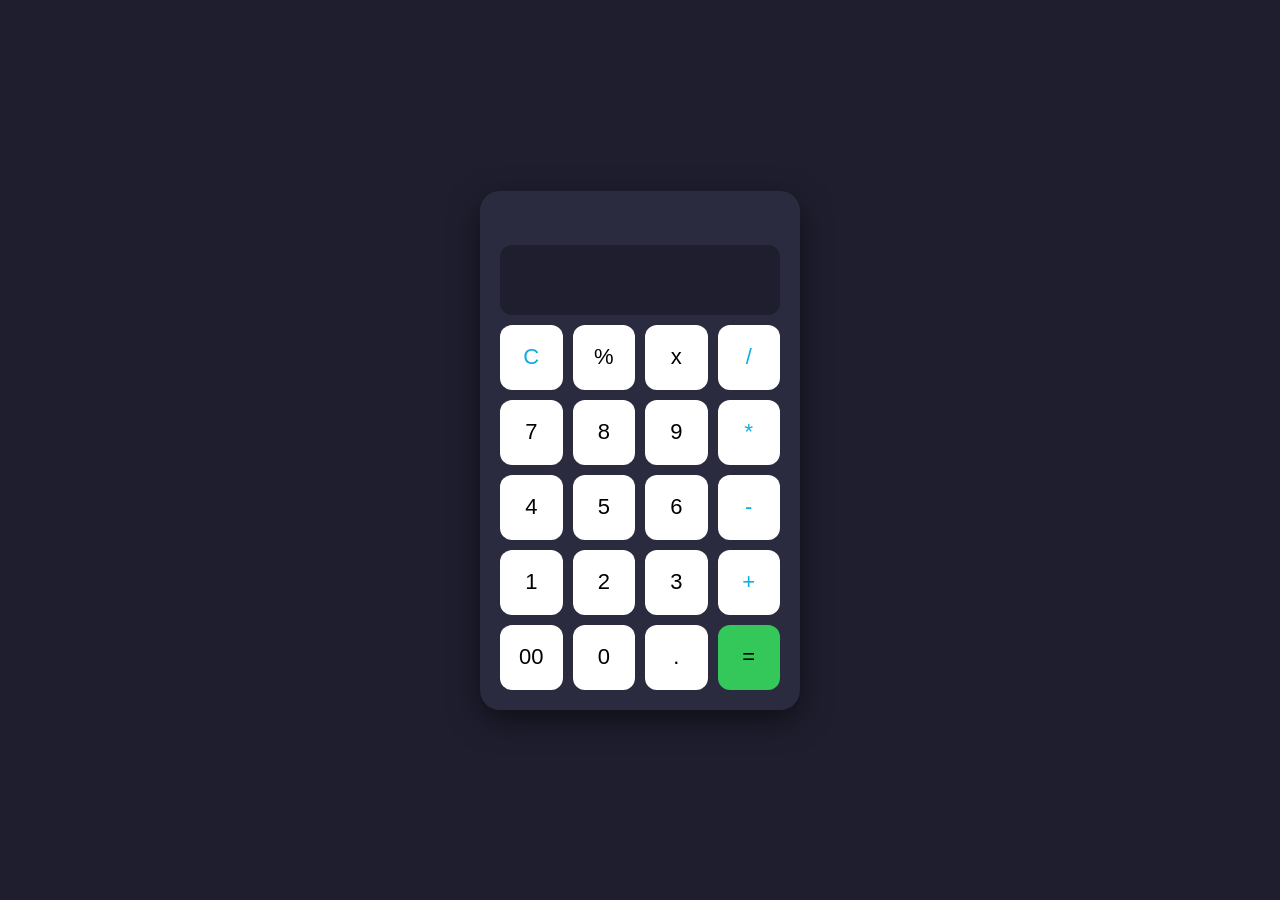
<file: Task/index.html>
<!DOCTYPE html>
<html lang="en">
<head>
    <meta charset="UTF-8">
    <meta name="viewport" content="width=device-width, initial-scale=1.0">
    <title>Calculator</title>
    <link rel="stylesheet" href="style.css">
</head>
<body>
    <div class="div-1">
        <div class="div-2">
            <h1 id="header"></h1>
            <input type="text" id="text-1">
            <button id="clear" onclick="Clear(id)">C</button>
            <button id="percent" onclick="Percent(id)">%</button>
            <button id="delete" onclick="Delete(id)">x</button>
            <button id="slash" onclick="OperationCall(id)">/</button>
            <button id="seven" onclick="DigitCall(id)">7</button>
            <button id="eight" onclick="DigitCall(id)">8</button>
            <button id="nine" onclick="DigitCall(id)">9</button>
            <button id="asterisk" onclick="OperationCall(id)">*</button>
            <button id="four" onclick="DigitCall(id)">4</button>
            <button id="five" onclick="DigitCall(id)">5</button>
            <button id="six" onclick="DigitCall(id)">6</button>
            <button id="minus" onclick="OperationCall(id)">-</button>
            <button id="one" onclick="DigitCall(id)">1</button>
            <button id="two" onclick="DigitCall(id)">2</button>
            <button id="three" onclick="DigitCall(id)">3</button>
            <button id="plus" onclick="OperationCall(id)">+</button>
            <button id="double-zero" onclick="DigitCall(id)">00</button>
            <button id="zero" onclick="DigitCall(id)">0</button>
            <button id="dot" onclick="Dot(id)">.</button>
            <button id="equals" onclick="Calc(id)">=</button>
        </div>
    </div>
    <script src="index.js">    
    </script> 
</body>
</html>
</file>
<file: Task/style.css>
*{
    box-sizing: border-box;
    margin: 0;
    padding: 0;
    font-family: Arial, sans-serif;
}

body {
    min-height: 100vh;
    background: #1e1e2f;
}

.div-1 {
    min-height: 100vh;
    display: flex;
    justify-content: center;
    align-items: center;
}

.div-2 {
    width: 320px;
    padding: 20px;
    background: #2b2b40;
    border-radius: 20px;
    box-shadow: 0 10px 30px rgba(0, 0, 0, 0.5);
    display: grid;
    grid-template-columns: repeat(4, 1fr);
    gap: 10px;
}

#header {
    grid-column: 1 / -1;
    color: #fff;
    font-size: 20px;
    text-align: center;
    min-height: 24px;
}

#text-1 {
    grid-column: 1 / -1;
    height: 70px;
    padding: 0 15px;
    font-size: 32px;
    text-align: right;
    color: rgb(14, 173, 226);
    background: #1e1e2f;
    border: none;
    border-radius: 12px;
    outline: none;
}

button {
    height: 65px;
    font-size: 22px;
    color: black;
    background: white;
    border: none;
    border-radius: 12px;
    cursor: pointer;
    transition: background 0.2s, transform 0.1s;
}

button:hover {
    background: #4a4a6a;
}

button:active {
    transform: scale(0.95);
}

#slash, #asterisk, #minus, #plus {
    background:  white;
    color: rgb(14, 173, 226);
}

#slash:hover, #asterisk:hover, #minus:hover, #plus:hover {
    background: #ffaa33;
}

#clear
{
    background:  white;
    color: rgb(14, 173, 226);
}

#clear:hover, #percent:hover, #delete:hover {
    background: #bcbcd0;
}

/* Beraberdir duymesi */
#equals {
    background: #34c759;
}

#equals:hover {
    background: #4cd870;
}
</file>
